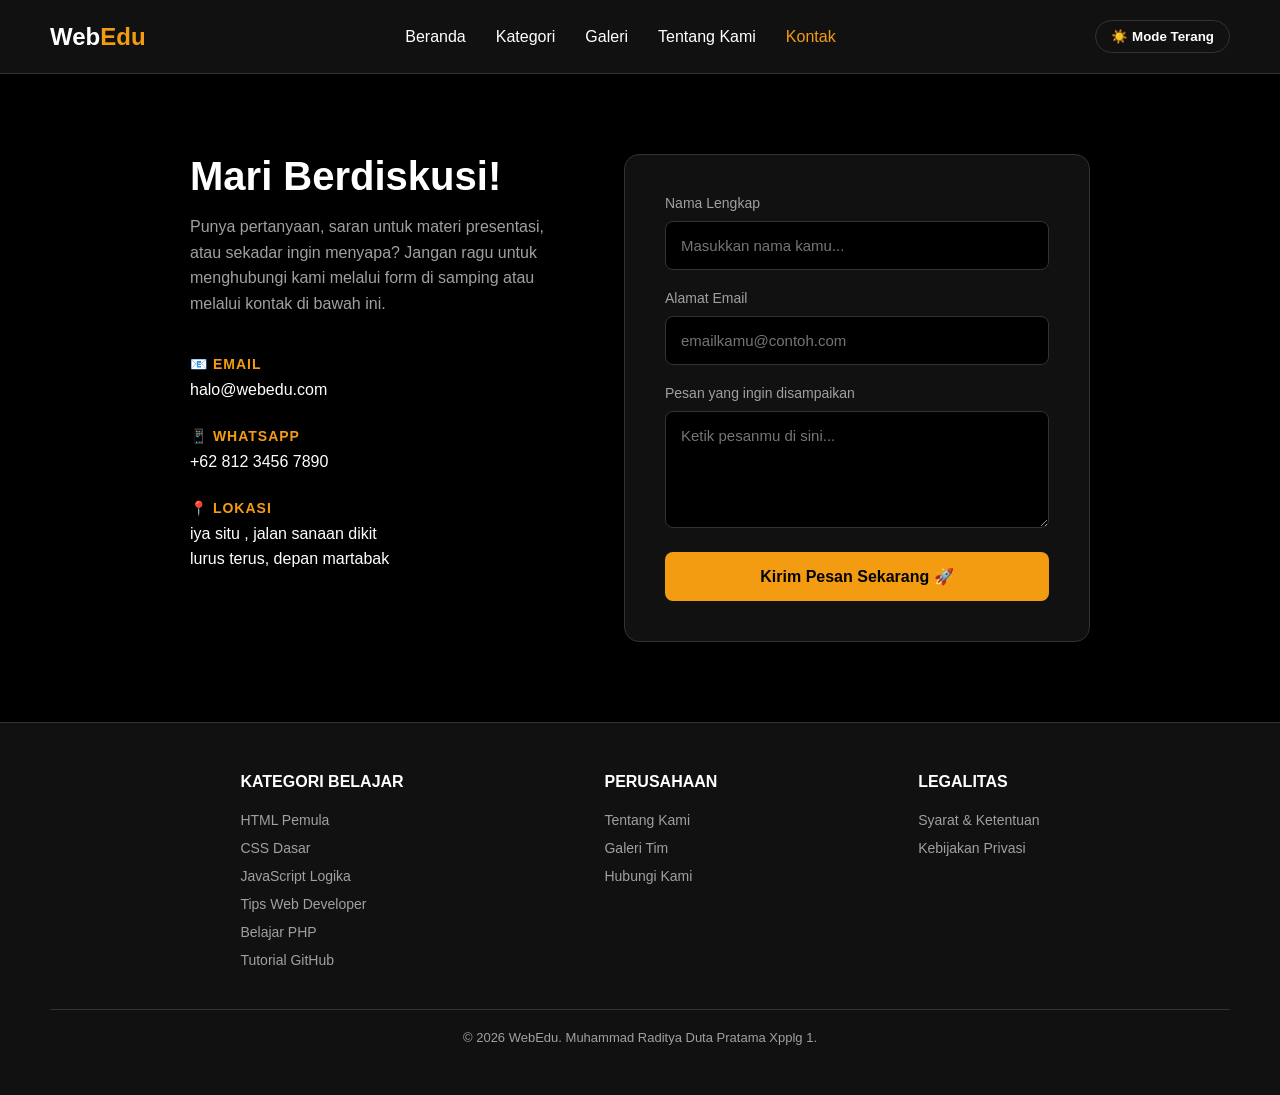
<file: kontak.html>
<!DOCTYPE html>
<html lang="id">
<head>
    <meta charset="UTF-8">
    <meta name="viewport" content="width=device-width, initial-scale=1.0">
    <title>Kontak - Web Edu</title>
    <link rel="stylesheet" href="style.css">
</head>
<body>

    <!-- NAVBAR -->
    <nav class="navbar">
        <div class="logo">
            Web<span>Edu</span>
        </div>
        
        <ul class="menu-nav">
            <!-- Perhatiin bro: Warna aksen sekarang pindah ke 'Kontak' -->
            <li><a href="index.html">Beranda</a></li>
            <li><a href="kategori.html">Kategori</a></li>
            <li><a href="galeri.html">Galeri</a></li>
            <li><a href="tantang.html">Tentang Kami</a></li>
            <li><a href="kontak.html" style="color: var(--warna-aksen);">Kontak</a></li>
        </ul>

        <button id="tombol-tema">☀️ Mode Terang</button>
    </nav>

    <!-- KONTEN UTAMA KONTAK -->
    <main class="area-kontak">
        
        <!-- BAGIAN KIRI: Informasi Tulisan -->
        <div class="info-kontak">
            <h1>Mari Berdiskusi!</h1>
            <p>Punya pertanyaan, saran untuk materi presentasi, atau sekadar ingin menyapa? Jangan ragu untuk menghubungi kami melalui form di samping atau melalui kontak di bawah ini.</p>
            
            <div class="item-info">
                <h4>📧 EMAIL</h4>
                <p>halo@webedu.com</p>
            </div>

            <div class="item-info">
                <h4>📱 WHATSAPP</h4>
                <p>+62 812 3456 7890</p>
            </div>

            <div class="item-info">
                <h4>📍 LOKASI</h4>
                <p>iya situ , jalan sanaan dikit <br>lurus terus, depan martabak</p>
            </div>
        </div>

        <!-- BAGIAN KANAN: Kotak Pengisian (Form) -->
        <div class="kotak-form">
            <!-- Pake tag <form> walau belum nyambung backend, biar secara visual bener -->
            <form action="#">
                <div class="grup-input">
                    <label>Nama Lengkap</label>
                    <input type="text" placeholder="Masukkan nama kamu..." required>
                </div>

                <div class="grup-input">
                    <label>Alamat Email</label>
                    <input type="email" placeholder="emailkamu@contoh.com" required>
                </div>

                <div class="grup-input">
                    <label>Pesan yang ingin disampaikan</label>
                    <!-- textarea ini buat ngetik paragraf panjang -->
                    <textarea rows="5" placeholder="Ketik pesanmu di sini..." required></textarea>
                </div>

                <button type="button" class="btn-kirim">Kirim Pesan Sekarang 🚀</button>
            </form>
        </div>

    </main>

    <!-- FOOTER -->
    <footer class="footer">
        <div class="isi-footer">
            <div class="kolom-footer">
                <h4>KATEGORI BELAJAR</h4>
                <ul>
                    <li><a href="artikel_html.html">HTML Pemula</a></li>
                    <li><a href="artikel_css.html">CSS Dasar</a></li>
                    <li><a href="artikel_js.html">JavaScript Logika</a></li>
                    <li><a href="artikel_vscode.html">Tips Web Developer</a></li>
                    <li><a href="artikel_php.html">Belajar PHP</a></li>
                    <li><a href="artikel_github.html">Tutorial GitHub</a></li>
                </ul>
            </div>
            <div class="kolom-footer">
                <h4>PERUSAHAAN</h4>
                <ul>
                    <li><a href="tantang.html">Tentang Kami</a></li>
                    <li><a href="galeri.html">Galeri Tim</a></li>
                    <li><a href="kontak.html">Hubungi Kami</a></li>
                </ul>
            </div>
            <div class="kolom-footer">
                <h4>LEGALITAS</h4>
                <ul>
                    <li><a href="#">Syarat & Ketentuan</a></li>
                    <li><a href="#">Kebijakan Privasi</a></li>
                </ul>
            </div>
        </div>
        <div class="copyright">
            &copy; 2026 WebEdu. Muhammad Raditya Duta Pratama Xpplg 1.
        </div>
    </footer>

    <script src="animasi.js"></script>
</body>
</html>
</file>
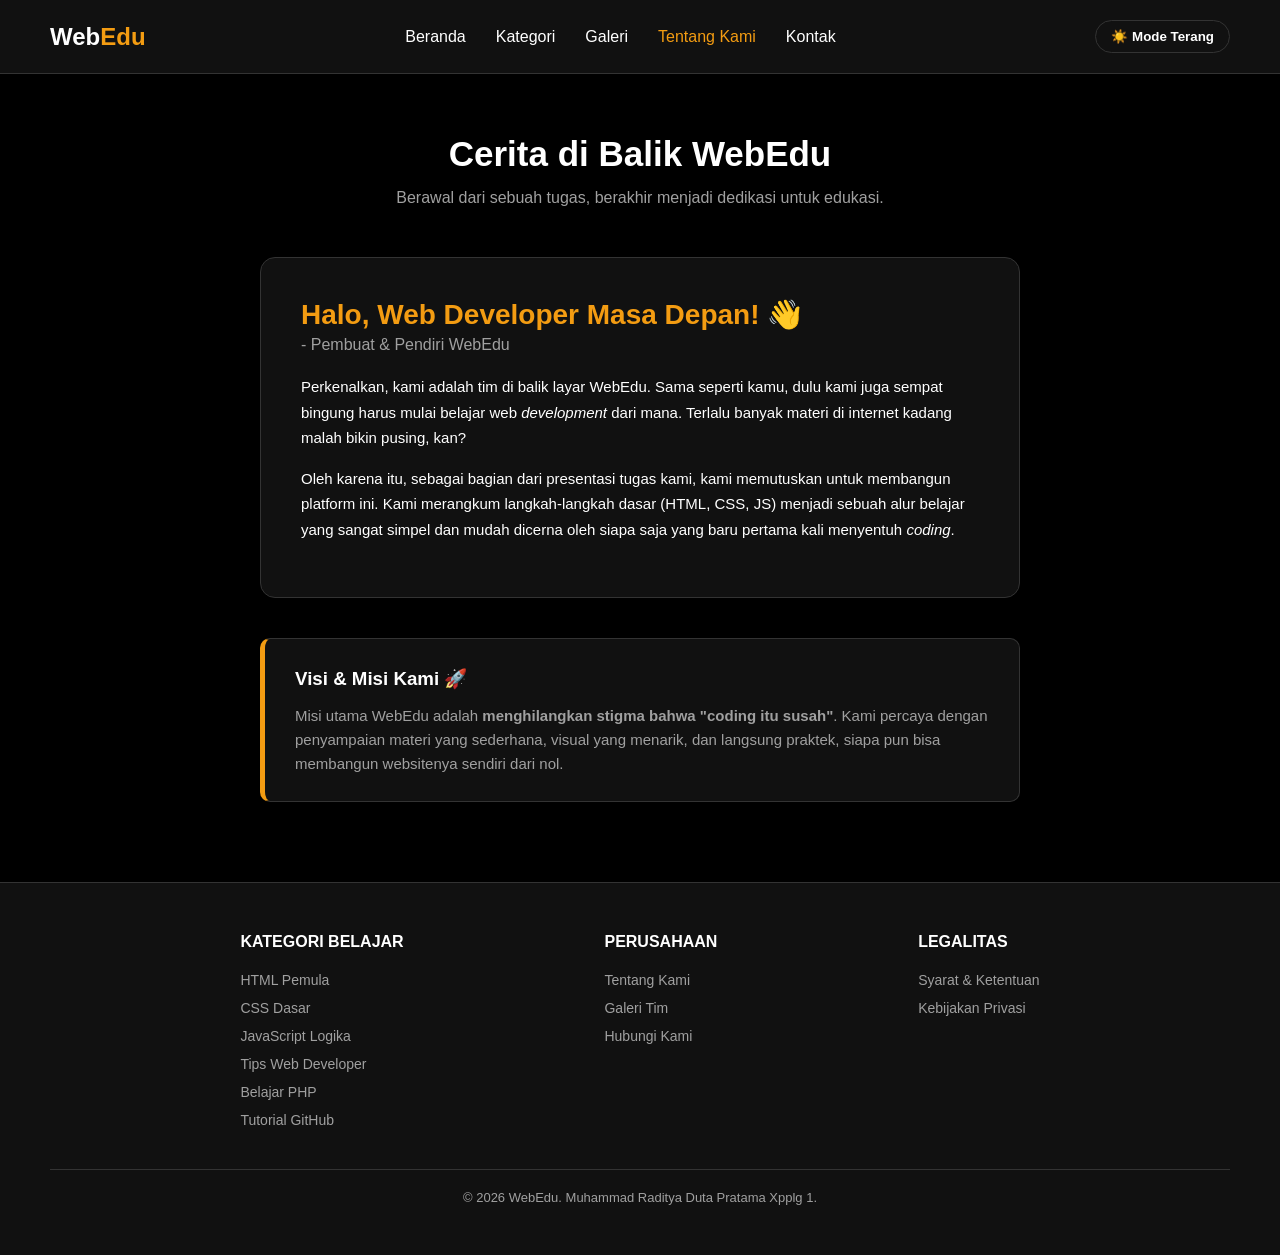
<file: tantang.html>
<!DOCTYPE html>
<html lang="id">
<head>
    <meta charset="UTF-8">
    <meta name="viewport" content="width=device-width, initial-scale=1.0">
    <title>Tentang Kami - Web Edu</title>
    <link rel="stylesheet" href="style.css">

</head>
<body>

    <nav class="navbar">
        <div class="logo">Web<span>Edu</span></div>
        <ul class="menu-nav">
            <li><a href="index.html">Beranda</a></li>
            <li><a href="kategori.html">Kategori</a></li>
            <li><a href="galeri.html">Galeri</a></li>
            <li><a href="tantang.html" style="color: var(--warna-aksen);">Tentang Kami</a></li>
            <li><a href="kontak.html">Kontak</a></li>
        </ul>
        <button id="tombol-tema">☀️ Mode Terang</button>
    </nav>

    <main class="area-tentang">
        <header class="header-tentang">
            <h1>Cerita di Balik WebEdu</h1>
            <p>Berawal dari sebuah tugas, berakhir menjadi dedikasi untuk edukasi.</p>
        </header>

        <!-- Bagian Profil Tanpa Foto -->
        <section class="kotak-profil">
            <div class="deskripsi-profil">
                <h2>Halo, Web Developer Masa Depan! 👋</h2>
                <h4>- Pembuat & Pendiri WebEdu</h4>
                
                <p>Perkenalkan, kami adalah tim di balik layar WebEdu. Sama seperti kamu, dulu kami juga sempat bingung harus mulai belajar web <em>development</em> dari mana. Terlalu banyak materi di internet kadang malah bikin pusing, kan?</p>
                
                <p>Oleh karena itu, sebagai bagian dari presentasi tugas kami, kami memutuskan untuk membangun platform ini. Kami merangkum langkah-langkah dasar (HTML, CSS, JS) menjadi sebuah alur belajar yang sangat simpel dan mudah dicerna oleh siapa saja yang baru pertama kali menyentuh <em>coding</em>.</p>
            </div>
        </section>

        <!-- Bagian Visi & Misi -->
        <section class="kotak-visi">
            <h3>Visi & Misi Kami 🚀</h3>
            <p>Misi utama WebEdu adalah <strong>menghilangkan stigma bahwa "coding itu susah"</strong>. Kami percaya dengan penyampaian materi yang sederhana, visual yang menarik, dan langsung praktek, siapa pun bisa membangun websitenya sendiri dari nol.</p>
        </section>
    </main>

    <footer class="footer">
        <div class="isi-footer">
            <div class="kolom-footer">
                <h4>KATEGORI BELAJAR</h4>
                <ul>
                    <li><a href="artikel_html.html">HTML Pemula</a></li>
                    <li><a href="artikel_css.html">CSS Dasar</a></li>
                    <li><a href="artikel_js.html">JavaScript Logika</a></li>
                    <li><a href="artikel_vscode.html">Tips Web Developer</a></li>
                    <li><a href="artikel_php.html">Belajar PHP</a></li>
                    <li><a href="artikel_github.html">Tutorial GitHub</a></li>
                </ul>
            </div>
            <div class="kolom-footer">
                <h4>PERUSAHAAN</h4>
                <ul>
                    <li><a href="tantang.html">Tentang Kami</a></li>
                    <li><a href="galeri.html">Galeri Tim</a></li>
                    <li><a href="kontak.html">Hubungi Kami</a></li>
                </ul>
            </div>
            <div class="kolom-footer">
                <h4>LEGALITAS</h4>
                <ul>
                    <li><a href="#">Syarat & Ketentuan</a></li>
                    <li><a href="#">Kebijakan Privasi</a></li>
                </ul>
            </div>
        </div>
        <div class="copyright">&copy; 2026 WebEdu. Muhammad Raditya Duta Pratama Xpplg 1.</div>
    </footer>

    <script src="animasi.js"></script>
</body>
</html>
</file>
<file: style.css>
/* Beranda -------------------------------------------------------------*/
    :root {
        /* Ini warna default (Mode Gelap) - SEKARANG HITAM PEKAT */
        --bg-utama: #000000;
        /* Hitam murni */
        --bg-kartu: #111111;
        /* Hitam sedikit keabu-abuan buat kotak */
        --teks-utama: #ffffff;
        /* Warna teks putih */
        --teks-redup: #a0a0a0;
        /* Warna teks abu-abu */
        --warna-aksen: #f39c12;
        /* Warna kuning oren untuk teks logo/hover */
        --garis: #333333;
        /* Warna garis yang lebih gelap */
    }

    /* Saat class 'mode-terang' aktif, warna ini yang dipakai */
    body.mode-terang {
        --bg-utama: #f4f4f9;
        --bg-kartu: #ffffff;
        --teks-utama: #333333;
        --teks-redup: #666666;
        --warna-aksen: #00b3d3;
        --garis: #dddddd;
    }

    /* Reset margin biar rapi dari ujung ke ujung */
    * {
        margin: 0;
        padding: 0;
        box-sizing: border-box;
        font-family: 'Segoe UI', Tahoma, Geneva, Verdana, sans-serif;
    }

    body {
        background-color: var(--bg-utama);
        color: var(--teks-utama);
        /* Animasi halus saat ganti tema */
        transition: background-color 0.3s, color 0.3s;
    }

    a {
        text-decoration: none;
        /* Hilangin garis bawah di link */
        color: var(--teks-utama);
    }

    ul {
        list-style: none;
        /* Hilangin titik-titik di list */
    }

    /* =========================================
           2. BAGIAN NAVBAR (MENU ATAS)
           ========================================= */
    .navbar {
        background-color: var(--bg-kartu);
        padding: 20px 50px;
        display: flex;
        justify-content: space-between;
        /* Bikin logo kiri, menu tengah, tombol kanan */
        align-items: center;
        border-bottom: 1px solid var(--garis);

        /* BIKIN NAVBAR NEMPEL SAAT DI-SCROLL */
        position: sticky;
        top: 0;
        z-index: 1000;
        /* Z-index ini biar navbar selalu ada di lapisan paling atas */
    }

    .logo {
        font-size: 24px;
        font-weight: bold;
    }

    .logo span {
        color: var(--warna-aksen);
        /* Warna kuning untuk kata 'Edu' */
    }

    .menu-nav {
        display: flex;
        gap: 30px;
        /* Jarak antar menu */
    }

    .menu-nav a:hover {
        color: var(--warna-aksen);
        /* Berubah warna pas kursor di atasnya */
    }

    /* Tombol ganti tema */
    #tombol-tema {
        background-color: transparent;
        color: var(--teks-utama);
        border: 1px solid var(--garis);
        padding: 8px 15px;
        border-radius: 20px;
        cursor: pointer;
        font-weight: bold;
    }

    /* =========================================
           3. BAGIAN HERO (JUDUL BESAR DI BERANDA)
           ========================================= */
    .hero {
        text-align: center;
        padding: 80px 20px;
    }

    .hero h1 {
        font-size: 40px;
        margin-bottom: 20px;
    }

    .hero p {
        color: var(--teks-redup);
        font-size: 18px;
        max-width: 600px;
        margin: 0 auto;
        /* Biar paragrafnya ke tengah */
        line-height: 1.6;
    }

    /* =========================================
           4. BAGIAN ARTIKEL BERANDA (KARTU)
           ========================================= */
    .area-artikel {
        padding: 20px 50px 80px;
        max-width: 1000px;
        margin: 0 auto;
    }

    .daftar-kartu {
        display: flex;
        gap: 30px;
        justify-content: center;
    }

    .kartu {
        background-color: var(--bg-kartu);
        border: 1px solid var(--garis);
        border-radius: 10px;
        padding: 20px;
        width: 45%;
        /* Lebar kartu */
        transition: transform 0.3s;
        /* Animasi pas di-hover */
        overflow: hidden;
        /* Supaya ujung atas kotak logo tetap melengkung ngikutin kartu */
    }

    .kartu:hover {
        transform: translateY(-5px);
        /* Kartu naik dikit pas kursor di atasnya */
    }

    /* GAYA UNTUK WADAH LOGO DI KARTU ARTIKEL (SEPERTI DI SCREENSHOT) */
    .wadah-logo {
        background-color: #1a1a1a;
        /* Warna latar belakang gelap khusus untuk kotak logo */
        margin: -20px -20px 20px -20px;
        /* Trik narik kotak sampai ujung kartu */
        height: 180px;
        display: flex;
        justify-content: center;
        align-items: center;
        border-bottom: 1px solid var(--garis);
    }

    .gambar-logo {
        width: 80px;
        /* Ukuran logo */
        height: auto;
    }

    .kategori-label {
        font-size: 12px;
        background-color: var(--garis);
        padding: 5px 10px;
        border-radius: 15px;
        font-weight: bold;
    }

    .kartu h3 {
        margin: 15px 0 10px;
        font-size: 22px;
    }

    .kartu p {
        color: var(--teks-redup);
        margin-bottom: 20px;
        font-size: 14px;
        line-height: 1.5;
    }

    .kartu a {
        color: var(--warna-aksen);
        font-weight: bold;
        font-size: 14px;
    }

    /* =========================================
           5. BAGIAN FOOTER (BAWAH)
           ========================================= */
    .footer {
        background-color: var(--bg-kartu);
        border-top: 1px solid var(--garis);
        padding: 50px;
    }

    .isi-footer {
        display: flex;
        justify-content: space-around;
        /* Jarak rata antar 3 kolom */
        max-width: 1000px;
        margin: 0 auto;
        margin-bottom: 30px;
    }

    .kolom-footer h4 {
        margin-bottom: 20px;
        color: var(--teks-utama);
    }

    .kolom-footer ul li {
        margin-bottom: 10px;
    }

    .kolom-footer ul li a {
        color: var(--teks-redup);
        font-size: 14px;
    }

    .kolom-footer ul li a:hover {
        color: var(--warna-aksen);
    }

    .copyright {
        text-align: center;
        color: var(--teks-redup);
        font-size: 13px;
        border-top: 1px solid var(--garis);
        padding-top: 20px;
    }

    /* kategori -------------------------------------------------------------*/

    /* Tambahan untuk bikin kartu bisa turun ke baris bawah kalau kepenuhan */
    .daftar-kartu-banyak {
        display: flex;
        gap: 20px;
        justify-content: center;
        flex-wrap: wrap;
        /* INI KUNCI BIAR KARTU TURUN KE BAWAH KALAU LEBIH DARI 3 */
    }

    /* Bagian Atas Halaman Kategori */
    .header-kategori {
        text-align: center;
        padding: 60px 20px 30px;
    }

    .header-kategori h1 {
        font-size: 35px;
        margin-bottom: 20px;
    }

    /* Styling buat Search Bar (Kolom Pencarian) */
    .kotak-pencarian {
        width: 100%;
        max-width: 500px;
        padding: 15px 20px;
        font-size: 16px;
        border-radius: 30px;
        border: 2px solid var(--garis);
        background-color: var(--bg-kartu);
        color: var(--teks-utama);
        outline: none;
        /* Ngilangin garis biru pas diklik */
        transition: border-color 0.3s;
    }

    .kotak-pencarian:focus {
        border-color: var(--warna-aksen);
        /* Warna garis berubah pas lagi ngetik */
    }

    /* Styling untuk teks kalau pencarian nggak ketemu */
    #pesan-kosong {
        text-align: center;
        width: 100%;
        font-size: 18px;
        color: var(--warna-aksen);
        margin-top: 40px;
        display: none;
        /* Diumpetin dulu, nanti dimunculin pake JS */
    }

    /* HALAMAN GALERI -------------------------------------------------------------*/

    .header-galeri {
        text-align: center;
        padding: 60px 20px 40px;
    }

    .header-galeri h1 {
        font-size: 35px;
        margin-bottom: 10px;
    }

    .header-galeri p {
        color: var(--teks-redup);
        font-size: 16px;
    }

    /* Kita pakai sistem Grid biar fotonya rapi bersusun kayak Instagram/Pinterest */
    .kumpulan-galeri {
        display: grid;
        grid-template-columns: repeat(auto-fit, minmax(300px, 1fr));
        gap: 25px;
        padding: 0 50px 80px;
        max-width: 1000px;
        margin: 0 auto;
    }

    .item-galeri {
        background-color: var(--bg-kartu);
        border: 1px solid var(--garis);
        border-radius: 10px;
        overflow: hidden;
        /* Biar gambar yang melengkung nggak keluar jalur */
        transition: transform 0.3s;
        cursor: pointer;
    }

    .item-galeri:hover {
        transform: scale(1.03);
        /* Efek membesar dikit kalau kursor di atasnya */
        border-color: var(--warna-aksen);
    }

    .item-galeri img {
        width: 100%;
        height: 220px;
        object-fit: cover;
        /* Biar gambar proporsional, gak gepeng */
        display: block;
    }

    .teks-galeri {
        padding: 15px;
        text-align: center;
        font-size: 15px;
        font-weight: bold;
        color: var(--teks-utama);
    }

    /* HALAMAN TENTANG KAMI -------------------------------------------------------------*/

    /* CSS KHUSUS TENTANG KAMI (Tanpa Foto) */
    .area-tentang {
        padding: 60px 20px 80px;
        max-width: 800px;
        margin: 0 auto;
    }

    .header-tentang {
        text-align: center;
        margin-bottom: 50px;
    }

    .header-tentang h1 {
        font-size: 35px;
        margin-bottom: 15px;
    }

    .header-tentang p {
        color: var(--teks-redup);
        font-size: 16px;
    }

    /* Kotak profil  */
    .kotak-profil {
        background-color: var(--bg-kartu);
        border: 1px solid var(--garis);
        border-radius: 15px;
        padding: 40px;
        margin-bottom: 40px;
    }

    .deskripsi-profil h2 {
        font-size: 28px;
        margin-bottom: 5px;
        color: var(--warna-aksen);
    }

    .deskripsi-profil h4 {
        color: var(--teks-redup);
        margin-bottom: 20px;
        font-weight: normal;
    }

    .deskripsi-profil p {
        line-height: 1.7;
        font-size: 15px;
        color: var(--teks-utama);
        margin-bottom: 15px;
    }

    .kotak-visi {
        background-color: var(--bg-kartu);
        border: 1px solid var(--garis);
        border-left: 5px solid var(--warna-aksen);
        border-radius: 10px;
        padding: 25px 30px;
        line-height: 1.6;
    }

    .kotak-visi h3 {
        margin-bottom: 10px;
    }

    .kotak-visi p {
        color: var(--teks-redup);
        font-size: 15px;
    }

    /* HALAMAN KONTAK ------------------------------------------------------------- */

    /* Bikin tata letaknya jadi 2 kolom (Kiri Teks, Kanan Form) */
    .area-kontak {
        padding: 80px 50px;
        max-width: 1000px;
        margin: 0 auto;
        display: flex;
        gap: 50px;
        flex-wrap: wrap;
        /* Biar kalau di layar HP/kecil, formnya turun ke bawah otomatis */
    }

    /* Styling Bagian Kiri (Teks Informasi) */
    .info-kontak {
        flex: 1;
        /* Biar lebarnya bagi dua secara adil */
        min-width: 300px;
    }

    .info-kontak h1 {
        font-size: 40px;
        margin-bottom: 15px;
    }

    .info-kontak p {
        color: var(--teks-redup);
        margin-bottom: 40px;
        line-height: 1.6;
    }

    .item-info {
        margin-bottom: 25px;
    }

    .item-info h4 {
        color: var(--warna-aksen);
        margin-bottom: 5px;
        font-size: 14px;
        text-transform: uppercase;
        letter-spacing: 1px;
    }

    .item-info p {
        color: var(--teks-utama);
        margin-bottom: 0;
        font-size: 16px;
    }

    /* Styling Bagian Kanan (Kotak Pengisian Pesan) */
    .kotak-form {
        flex: 1;
        /* Biar lebarnya bagi dua secara adil */
        min-width: 300px;
        background-color: var(--bg-kartu);
        padding: 40px;
        border-radius: 15px;
        border: 1px solid var(--garis);
    }

    .grup-input {
        margin-bottom: 20px;
    }

    .grup-input label {
        display: block;
        margin-bottom: 10px;
        font-size: 14px;
        color: var(--teks-redup);
    }

    /* Styling buat kotak ngetik (input & textarea) */
    .grup-input input,
    .grup-input textarea {
        width: 100%;
        padding: 15px;
        background-color: var(--bg-utama);
        border: 1px solid var(--garis);
        color: var(--teks-utama);
        border-radius: 8px;
        outline: none;
        /* Ilangin garis biru bawaan browser pas di-klik */
        font-size: 15px;
        transition: border-color 0.3s;
    }

    /* Pas lagi ngetik, garis pinggirnya berubah warna oren */
    .grup-input input:focus,
    .grup-input textarea:focus {
        border-color: var(--warna-aksen);
    }

    /* Styling tombol Kirim */
    .btn-kirim {
        background-color: var(--warna-aksen);
        color: #000;
        /* Teks hitam biar kontras sama warna oren */
        border: none;
        padding: 15px;
        border-radius: 8px;
        font-weight: bold;
        font-size: 16px;
        cursor: pointer;
        width: 100%;
        /* Tombolnya memanjang penuhin kotak */
        transition: background-color 0.3s;
    }

    .btn-kirim:hover {
        background-color: #d35400;
        /* Warna lebih gelap pas di-hover */
        color: #fff;
    }

    /* STYLE UNTUK SEMUA HALAMAN DETAIL ARTIKEL (HTML, CSS, JS, dll ---------------) */

    /* 1. WADAH UTAMA ARTIKEL */
    .area-baca {
        padding: 60px 20px 80px;
        /* Jarak ruang kosong: atas 60px, kanan-kiri 20px, bawah 80px */
        max-width: 800px;
        /* Lebar maksimal dibatasi 800px biar teks gak terlalu panjang ke samping (nyaman dibaca mata) */
        margin: 0 auto;
        /* Rahasia bikin posisi kotak ini otomatis ada di tengah-tengah layar PC/Laptop */
    }

    /* 2. TOMBOL KEMBALI */
    .tombol-kembali {
        display: inline-flex;
        /* Bikin ikon panah dan teks tulisan bisa sejajar ke samping */
        align-items: center;
        /* Bikin posisi panah dan teks rata tengah atas-bawah */
        gap: 8px;
        /* Jarak antara ikon panah dengan tulisan */
        color: var(--warna-aksen);
        /* Pakai warna kuning/oren dari settingan atas */
        font-weight: bold;
        /* Teks dicetak tebal */
        font-size: 14px;
        /* Ukuran huruf */
        margin-bottom: 30px;
        /* Jarak dari tombol ke bawah (ke arah judul artikel) */
        transition: transform 0.2s;
        /* Bikin animasi pergerakan jadi mulus selama 0.2 detik */
    }

    /* 3. EFEK SAAT TOMBOL KEMBALI DISENTUH MOUSE */
    .tombol-kembali:hover {
        transform: translateX(-5px);
        /* Geser posisinya ke kiri sebanyak 5 pixel (animasi maju mundur) */
    }

    /* 4. TEMPAT JUDUL & LOGO (SEJAJAR) */
    .wadah-judul-flex {
        display: flex;
        /* Fitur sakti CSS buat bikin elemen di dalamnya berjejer ke samping */
        align-items: center;
        /* Rata tengah vertikal antara teks judul dan logo */
        justify-content: space-between;
        /* Judul didorong ke ujung kiri, Logo didorong ke ujung kanan */
        gap: 20px;
        /* Jarak antara tulisan judul dan gambar logo biar ga nempel */
        margin-bottom: 20px;
        /* Jarak ke bawah (ke arah nama penulis/tanggal) */
    }

    /* Teks Judul Utama */
    .wadah-judul-flex h1 {
        font-size: 38px;
        /* Ukuran judul super besar */
        line-height: 1.3;
        /* Jarak antar baris kalimat judul (biar ga terlalu rapet kalau judulnya 2 baris) */
    }

    /* Gambar Logo (HTML/CSS/JS) di samping judul */
    .logo-judul-artikel {
        width: 70px;
        /* Lebar logo dipatok 70 pixel */
        height: auto;
        /* Tingginya otomatis menyesuaikan biar gambar ga gepeng */
        flex-shrink: 0;
        /* Mencegah logo mengecil/penyet kalau layar layarnya disempitin (HP) */
    }

    /* 5. INFO TAMBAHAN (KATEGORI & PENULIS) */
    .meta-artikel {
        display: flex;
        /* Bikin sejajar ke samping */
        gap: 15px;
        /* Jarak antar info */
        align-items: center;
        color: var(--teks-redup);
        /* Teks warna abu-abu */
        font-size: 14px;
        margin-bottom: 40px;
        /* Jarak dari info ke paragraf pertama artikel */
        padding-bottom: 20px;
        /* Jarak dari teks info ke garis bawah */
        border-bottom: 1px solid var(--garis);
        /* Bikin garis pembatas abu-abu di bawah info */
    }

    /* Label Kategori (Kotak Kecil warna Oren) */
    .meta-kategori {
        background-color: var(--warna-aksen);
        /* Latar belakang oren */
        color: #000;
        /* Tulisan warna hitam biar kelihatan jelas di atas warna oren */
        padding: 4px 10px;
        /* Ruang kosong di dalam kotak label */
        border-radius: 12px;
        /* Bikin ujung kotak jadi melengkung (seperti pil obat) */
        font-weight: bold;
        /* Cetak tebal */
        font-size: 12px;
    }

    /* 6. ISI PARAGRAF ARTIKEL */
    .isi-artikel p {
        font-size: 17px;
        /* Ukuran font standar untuk bacaan */
        line-height: 1.8;
        /* Jarak antar baris teks diperlebar biar mata pembaca gak cepet lelah */
        margin-bottom: 25px;
        /* Jarak dari satu paragraf ke paragraf berikutnya */
        color: var(--teks-utama);
        /* Warna putih */
        text-align: justify;
        /* Bikin ujung paragraf kanan dan kiri rata memanjang (seperti di koran/buku) */
    }

    /* Sub-judul di dalam artikel (contoh: "1. Struktur HTML") */
    .isi-artikel h3 {
        font-size: 24px;
        margin: 40px 0 15px;
        /* Jarak luarnya: atas 40px, kanan-kiri 0, bawah 15px */
        color: var(--warna-aksen);
        /* Pakai warna oren biar beda dari teks biasa */
    }

    /* 7. KOTAK UNTUK MENAMPILKAN CONTOH KODE */
    .blok-kode {
        background-color: #111111;
        /* Latar belakang sangat gelap khas text editor koding */
        border: 1px solid var(--garis);
        /* Garis pinggir tipis */
        border-radius: 8px;
        /* Ujung kotak agak melengkung */
        padding: 20px;
        /* Jarak kode dari tepi kotak */
        margin: 30px 0;
        /* Jarak luar kotak ke paragraf atas dan bawahnya */
        overflow-x: auto;
        /* PENTING: Kalau baris kode kepanjangan, bakal muncul scroll geser kanan-kiri. Layout web jadi aman dan ga rusak */
    }

    /* Perubahan warna background kotak kode KALAU Tombol Mode Terang ditekan */
    body.mode-terang .blok-kode {
        background-color: #f5f5f5;
        /* Background berubah jadi abu-abu sangat terang */
    }

    /* Tag bawaan HTML untuk tulisan koding */
    .blok-kode pre {
        margin: 0;
        /* Reset margin bawaan browser biar ga ada jarak aneh */
    }

    .blok-kode code {
        font-family: 'Courier New', Courier, monospace;
        /* Pakai font mesin tik (khas programmer) */
        font-size: 15px;
        line-height: 1.5;
        color: #39c5bb;
        /* Warna teks kodenya dibikin cyan/kebiruan */
    }

    /* Perubahan warna teks kodenya KALAU Tombol Mode Terang ditekan */
    body.mode-terang .blok-kode code {
        color: #39c5bb;
        /* Warnanya digelapin biar bisa kebaca di background terang */
    }

    /* KODE SAKTI RESPONSIVE (MOBILE, TABLET, PC) */

/* --- TABLET (Layar Menengah, Lebar Maksimal 992px) --- */
@media screen and (max-width: 992px) {
    /* Perkecil jarak pinggir (padding) biar konten gak mepet banget ke pinggir layar tablet */
    .navbar { padding: 20px 30px; }
    .area-artikel, .kumpulan-galeri, .area-tentang, .area-kontak, .footer { 
        padding-left: 30px; 
        padding-right: 30px; 
    }
    
    /* Jarak menu navigasi dirapetin dikit */
    .menu-nav { gap: 15px; }

    /* Kartu di beranda biar ukurannya pas di tablet (jadi 2 kolom rata) */
    .kartu { width: 48%; }
}

/* --- HANDPHONE (Layar Kecil, Lebar Maksimal 768px) --- */
@media screen and (max-width: 768px) {
    /* 1. NAVBAR (Menu Atas) */
    .navbar {
        flex-direction: column; /* Menu numpuk ke bawah (Logo atas, menu tengah, tombol bawah) */
        gap: 15px;
        padding: 15px 20px;
    }
    .menu-nav {
        flex-wrap: wrap; /* Kalau layar kekecilan, teks menu otomatis turun baris */
        justify-content: center;
        font-size: 14px;
    }

    /* 2. HEADER / HERO (Judul Besar Beranda) */
    .hero { padding: 50px 20px; }
    .hero h1 { font-size: 30px; }
    .hero p { font-size: 15px; }

    /* 3. KARTU BERANDA & KATEGORI */
    .daftar-kartu { 
        flex-direction: column; /* Kartu yang tadinya ke samping, dipaksa baris ke bawah */
    }
    .kartu { 
        width: 100%; /* Tiap kartu penuhin layar HP kiri ke kanan */
        margin-bottom: 20px;
    }
    
    /* 4. FOOTER (Bagian Paling Bawah) */
    .isi-footer {
        flex-direction: column; /* 3 Kolom footer dipaksa numpuk ke bawah */
        text-align: center; /* Teks dibikin rata tengah biar cakep di HP */
        gap: 30px;
    }

    /* 5. ARTIKEL DETAIL (Halaman Bacaan) */
    .wadah-judul-flex {
        flex-direction: column-reverse; /* Judul turun ke bawah, Logo naik ke atas */
        align-items: flex-start;
        gap: 15px;
    }
    .wadah-judul-flex h1 { font-size: 28px; }
    .logo-judul-artikel { width: 60px; }
    .area-baca { padding-top: 30px; padding-bottom: 50px; }
    .isi-artikel p { font-size: 16px; } /* Huruf dipencilin dikit biar nyaman di HP */

    /* 6. KONTAK */
    .area-kontak { 
        gap: 30px; 
        padding-top: 40px; 
        padding-bottom: 40px; 
    }
    .info-kontak h1 { font-size: 32px; }
    .kotak-form { padding: 25px; } /* Padding dalam kotak form dikecilin */

    /* 7. TENTANG KAMI */
    .area-tentang { padding-top: 40px; padding-bottom: 40px; }
    .kotak-profil { padding: 25px; }
    .deskripsi-profil h2 { font-size: 24px; }
}

/* --- HP KECIL BANGET (Lebar Maksimal 480px) --- */
@media screen and (max-width: 480px) {
    /* Penyesuaian ekstra buat HP yang layarnya super sempit */
    .menu-nav { gap: 10px; font-size: 13px; }
    #tombol-tema { font-size: 12px; padding: 6px 12px; }
    .hero h1 { font-size: 26px; }
    .kotak-pencarian { font-size: 14px; padding: 12px 15px; }
}
</file>
